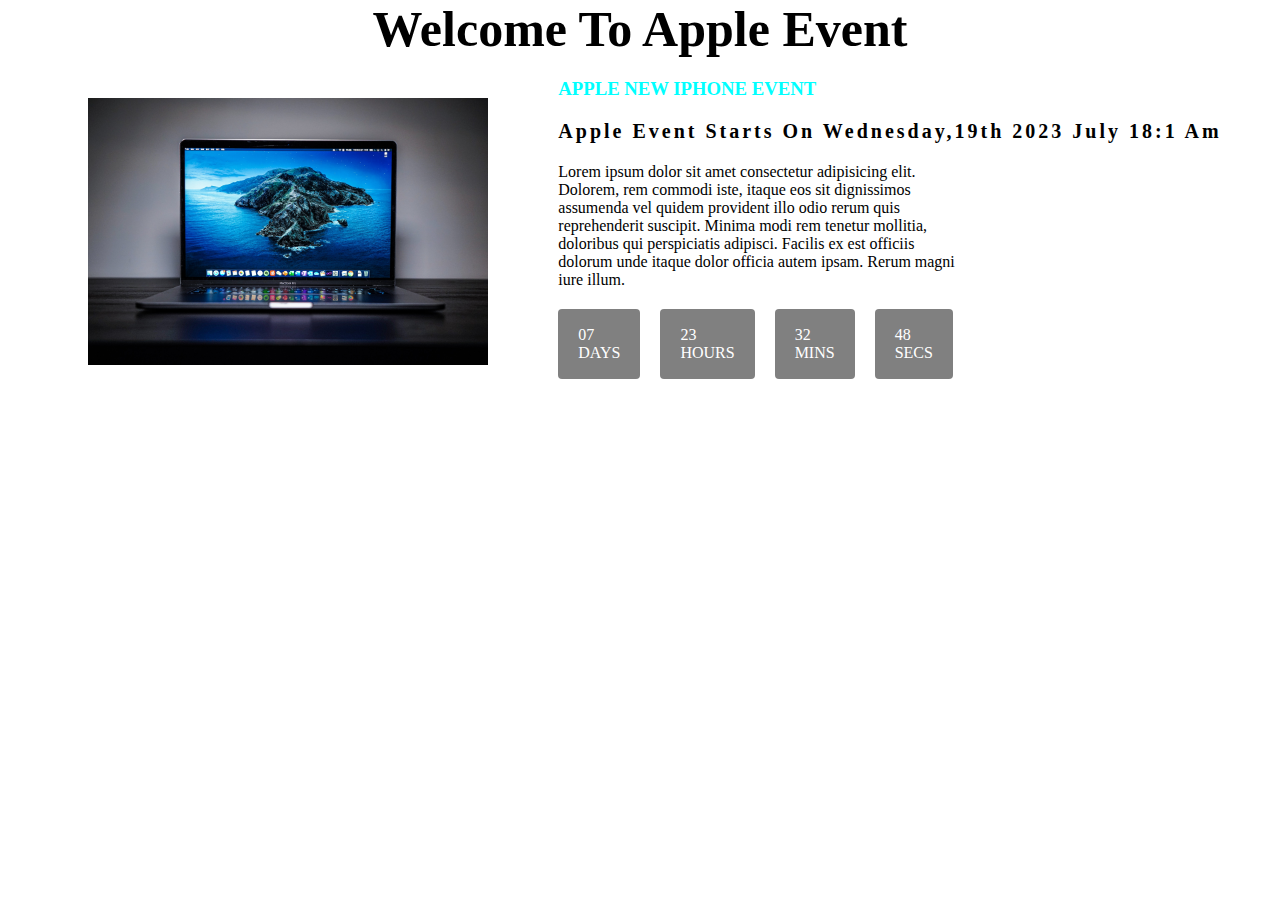
<file: apple event/index.html>
<!DOCTYPE html>
<html lang="en">

<head>
    <meta charset="UTF-8">
    <meta name="viewport" content="width=device-width, initial-scale=1.0">
    <title>Document</title>
    <link rel="stylesheet" href="./style.css">
</head>

<body>
    <div class="main-container">
        <h1 class="main-heading">welcome to apple event</h1>

        <div class="main-container-center">
            <div class="left-side">
                <img src="./img/laptop-3.jpg" alt="">
            </div>


            <div class="right-side">

                <div class="sub-heading">

                    <h3>APPLE NEW IPHONE EVENT</h3>
                </div>
                <div>

                    <p class="para">apple event starts on wednesday,19th 2023 july 18:1 am</p>
                    <p class="content">Lorem ipsum dolor sit amet consectetur adipisicing elit. Dolorem, rem commodi iste, itaque eos
                        sit
                        dignissimos assumenda vel quidem provident illo odio rerum quis reprehenderit suscipit. Minima
                        modi
                        rem
                        tenetur mollitia, doloribus qui perspiciatis adipisci. Facilis ex est officiis dolorum unde
                        itaque
                        dolor
                        officia autem ipsam. Rerum magni iure illum.</p>
                        <div class="time">
                            <div class="box"><span>07</span> <span>DAYS</span></div>
                            <div class="box"><span>23</span><span> HOURS</span></div>
                            <div class="box"><span>32</span><span>MINS</span></div>
                            <div class="box"><span>48</span><span>SECS</span></div>
                        </div>
                </div>
            </div>
        </div>
    </div>



</body>

</html>
</file>
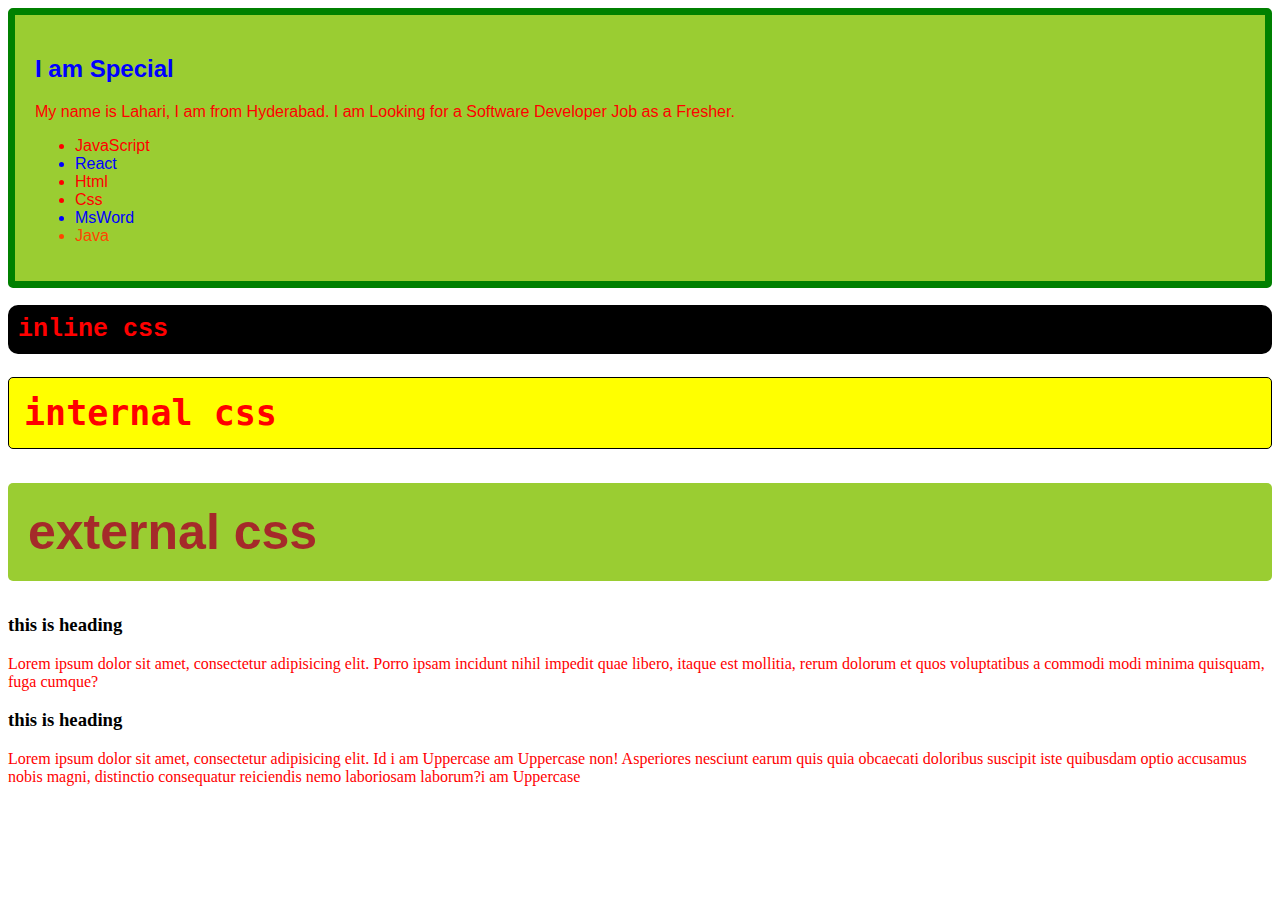
<file: basic css styles/index.html>
<!DOCTYPE html>
<html lang="en">

<head>
    <meta charset="UTF-8">
    <meta name="viewport" content="width=device-width, initial-scale=1.0">
    <title>Document</title>
    <link rel="stylesheet" href="./style.css">
    <style>
        .heading {
            color: blue;
            background-color: yellow;
            font-size: 35px;
            border-radius: 5px;
            font-family: monospace;
            padding: 15px;
            border: 1px solid black;
        }
    </style>
</head>

<body>


    <div class="main-container">
        <h2 id="special">I am Special</h2>
        <p>My name is Lahari, I am from Hyderabad. I am Looking for a Software Developer Job as a Fresher.</p>
        <ul class="skills">
            <li class="red">JavaScript</li>
            <li class="blue">React</li>
            <li class="red">Html</li>
            <li class="red">Css</li>
            <li class="blue">MsWord</li>
            <li class="orange">Java</li>
        </ul>
    </div>

    <h1
        style="color:red;background-color: black;font-size: 25px;font-family: 'Courier New', Courier, monospace;padding: 10px;border-radius: 10px;">
        inline css</h1>
    <h1 class="heading" style="color: red;">internal css</h1>
    <h1 class="big-heading">
        external css
    </h1>
    <div>
        <h3>this is heading</h3>
        <p>Lorem ipsum dolor sit amet, consectetur adipisicing elit. Porro ipsam incidunt nihil impedit quae libero, itaque est mollitia, rerum dolorum et quos voluptatibus a commodi modi minima quisquam, fuga cumque?</p>
    </div>
    <h3>this is heading</h3>
    <p>Lorem ipsum dolor sit amet, consectetur adipisicing elit. Id <span>i am Uppercase</span> am Uppercase non! Asperiores nesciunt earum quis quia obcaecati doloribus suscipit iste quibusdam optio accusamus nobis magni, distinctio consequatur reiciendis nemo laboriosam laborum?<span>i am Uppercase</span></p>
</body>

</html>
</file>
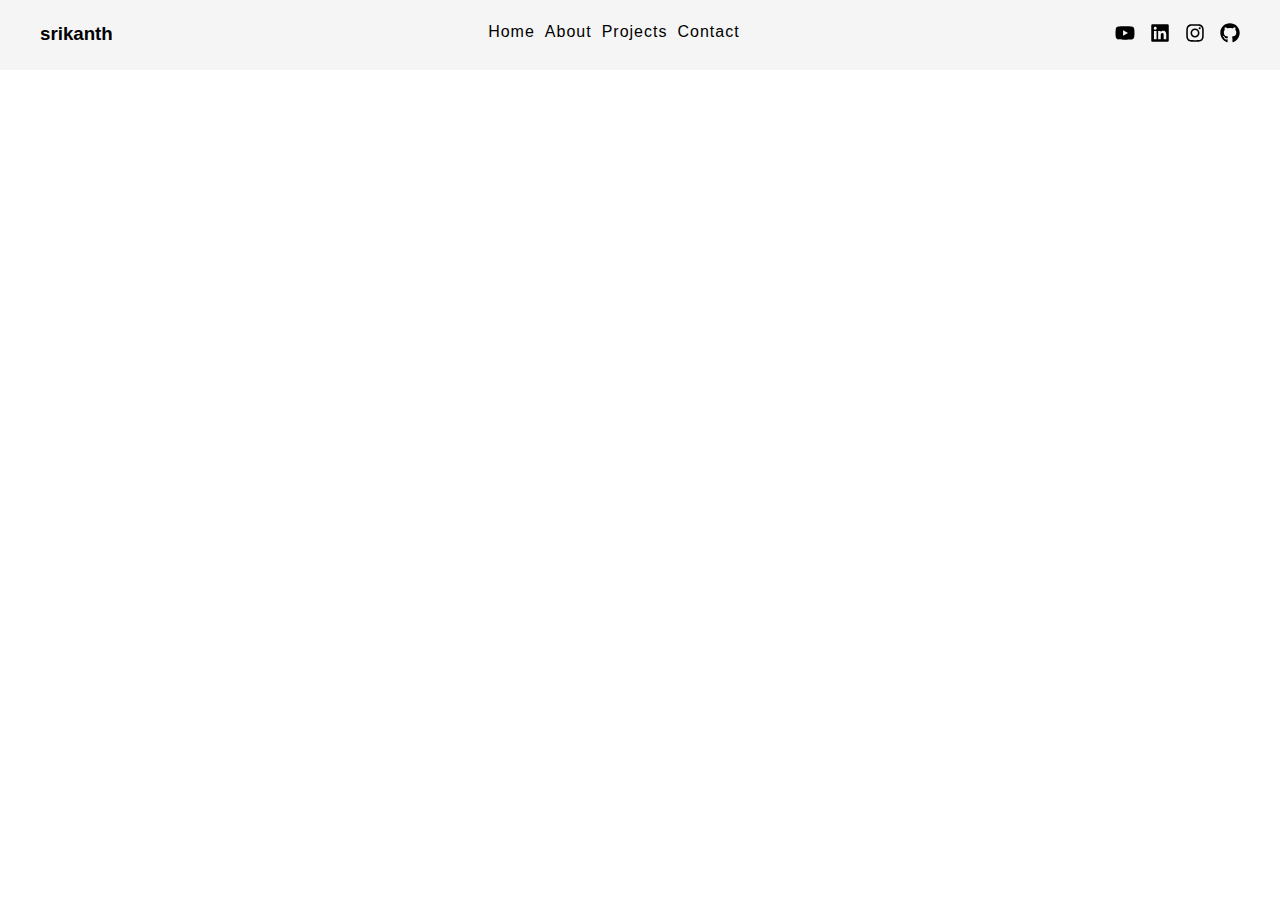
<file: navbar/index.html>
<!DOCTYPE html>
<html lang="en">

<head>
    <meta charset="UTF-8">
    <meta name="viewport" content="width=device-width, initial-scale=1.0">
    <title>Document</title>
    <link rel="stylesheet" href="./style.css">
</head>

<body>

    <div class="navbar">
        <div class="main-container">
            <div class="name-container">
                <h3>srikanth</h3>
            </div>
            <div class="list-container">
                <ul>
                    <li>home</li>
                    <li>about</li>
                    <li>projects</li>
                    <li>contact</li>
                </ul>
            </div>
            <div class="icon-container">
                <div class="icon">
                    <img src="./images/youtube.svg" alt="">
                </div>
                <div class="icon">
                    <img src="./images/linkedin.svg" alt="">
                </div>
                <div class="icon">
                    <img src="./images/instagram.svg" alt="">
                </div>
                <div class="icon">
                    <img src="./images/github.svg" alt="">
                </div>

            </div>

        </div>
    </div>




</body>

</html>
</file>
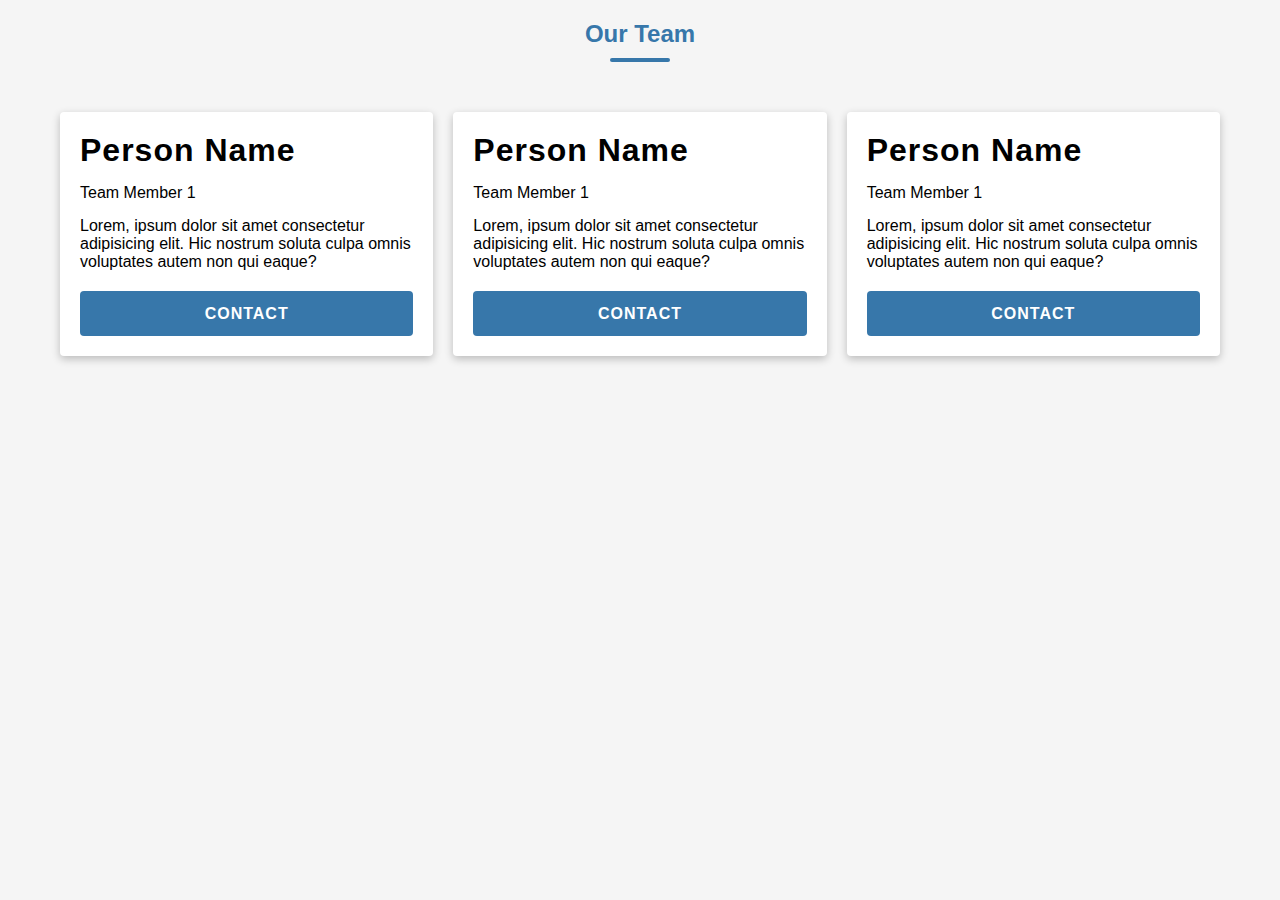
<file: our team/index.html>
<!DOCTYPE html>
<html lang="en">

<head>
    <meta charset="UTF-8">
    <meta name="viewport" content="width=device-width, initial-scale=1.0">
    <title>Document</title>
    <link rel="stylesheet" href="./style.css">
</head>

<body>
    <div class="main-container">
        <div class="title-container">
            <h1>our team</h1>
            <div class="underline"></div>
        </div>

        <div class="card-container">
            <div class="card">
                <h1>person name</h1>
                <p class="team-member">team member 1</p>
                <p>Lorem, ipsum dolor sit amet consectetur adipisicing elit. Hic nostrum soluta culpa omnis voluptates
                    autem non qui eaque?</p>
                <div class="btn-container">
                    <button class="contact-btn">contact</button>

                </div>
            </div>

            <div class="card">
                <h1>person name</h1>
                <p class="team-member">team member 1</p>
                <p>Lorem, ipsum dolor sit amet consectetur adipisicing elit. Hic nostrum soluta culpa omnis voluptates
                    autem non qui eaque?</p>
                <div class="btn-container">
                    <button class="contact-btn">contact</button>

                </div>
            </div>

            <div class="card">
                <h1>person name</h1>
                <p class="team-member">team member 1</p>
                <p>Lorem, ipsum dolor sit amet consectetur adipisicing elit. Hic nostrum soluta culpa omnis voluptates
                    autem non qui eaque?</p>
                <div class="btn-container">
                    <button class="contact-btn">contact</button>

                </div>
            </div>

        </div>


    </div>


</body>

</html>
</file>
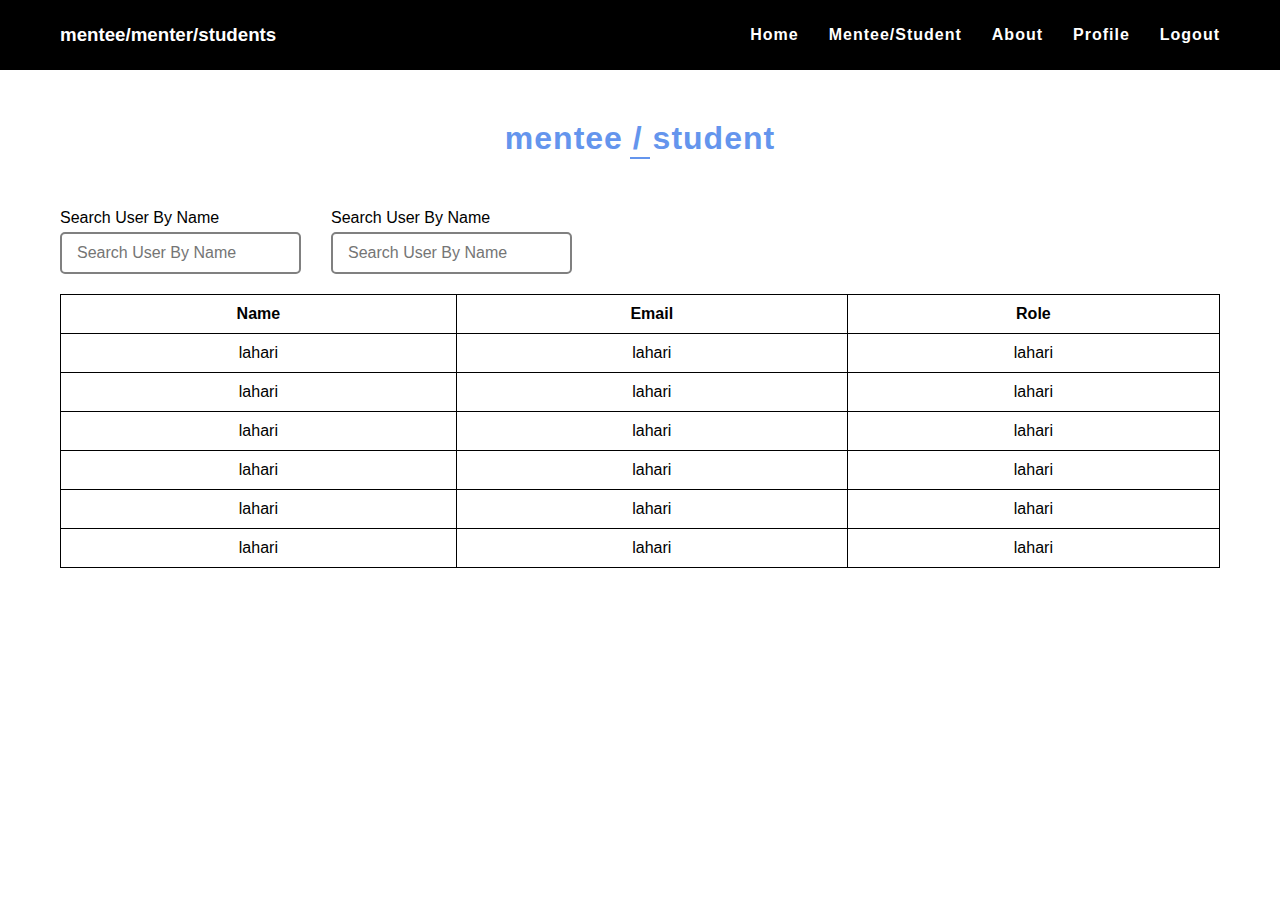
<file: apple event/task/index.html>
<!DOCTYPE html>
<html lang="en">

<head>
    <meta charset="UTF-8">
    <meta name="viewport" content="width=device-width, initial-scale=1.0">
    <title>Document</title>
    <link rel="stylesheet" href="./style.css">
</head>

<body>
    <nav class="navbar">
        <div class="navbar-container wrapper">
            <div class="name-container">
                <h3>mentee/menter/students</h3>
            </div>
            <div class="list-container">
                <ul>
                    <li>home</li>
                    <li>mentee/student</li>
                    <li>about</li>
                    <li>profile</li>
                    <li>logout</li>

                </ul>
            </div>



        </div>
    </nav>
    <div class="heading">
        <h1>mentee / student</h1>
        <div class="underline">
        </div>


    </div>

    <div class="main-container wrapper">
        <div class="name-container">
            <p class="para">Search User By Name</p>
            <div class="input-container">

                <input type="text" placeholder="Search User By Name">
            </div>
        </div>

        <div class="name-container">
            <p class="para">Search User By Name</p>
            <div class="input-container">

                <input type="text" placeholder="Search User By Name">
            </div>
        </div>


    </div>
    <div class="table-container wrapper">
        <table>
            <tr>
                <th>Name</th>
                <th>Email</th>
                <th>Role</th>
            </tr>
            <tr>
                <td>lahari</td>
                <td>lahari</td>
                <td>lahari</td>
    
            </tr>
            <tr>
                <td>lahari</td>
                <td>lahari</td>
                <td>lahari</td>
    
            </tr>
            <tr>
                <td>lahari</td>
                <td>lahari</td>
                <td>lahari</td>
    
            </tr>
            <tr>
                <td>lahari</td>
                <td>lahari</td>
                <td>lahari</td>
    
            </tr>
            <tr>
                <td>lahari</td>
                <td>lahari</td>
                <td>lahari</td>
    
            </tr>
            <tr>
                <td>lahari</td>
                <td>lahari</td>
                <td>lahari</td>
    
            </tr>
        </table>
    </div>

</body>

</html>
</file>
<file: apple event/style.css>
*{
    margin: 0;
    padding: 0;
    box-sizing: border-box;
}
.main-container-center{
    display: flex;
    justify-content: center;
    gap: 30px;
}
img{
    width: 400px;
    margin: 40px;

}
.main-heading{
    text-align: center;
    text-transform: capitalize;
    font-size: 50px;
    

}
.time{
    display: flex;
    gap: 20px;
}
.time .box{
    min-width: 70px;
    height: 70px;
    padding: 20px;
    color: white;
    background-color: gray;
    border-radius: 4px;
    display: flex;
    flex-direction: column;
    justify-content: center;
}
.sub-heading{
    color: aqua;
    margin: 20px 0px;
}
.para{
    margin: 10px;
    letter-spacing: 3px;
    text-transform: capitalize;
    font-size: 20px;
    font-weight: bolder;
    margin-left: 0px;
}
.content{
    width: 400px;
    margin: 20px 0px;
}
</file>
<file: basic css styles/style.css>
.big-heading{
    color: brown;
    background-color: yellowgreen;
    font-size: 50px;
    padding:20px;
    border-radius: 5px;
    font-family: Arial, Helvetica, sans-serif;
}
#special{
    color: blue;
}
p{
    color: red;
}
.red{
    color: red;
}
.blue{
    color: blue;
}
.orange{
    color: orangered;
}
.main-container{
    background-color: yellowgreen;
    border-radius:5px ;
    padding: 20px;
    font-family: 'Lucida Sans', 'Lucida Sans Regular', 'Lucida Grande', 'Lucida Sans Unicode', Geneva, Verdana, sans-serif;
    border: 7px solid green;
}
</file>
<file: navbar/style.css>
*{
    margin: 0px;
    padding: 0px;
    box-sizing: border-box;
}
body{
    font-family: Arial, Helvetica, sans-serif;
}
.navbar{
    height: 70px;
    width: 100%;
    background-color: whitesmoke;
    display: flex;
    align-items: center;
    justify-content: center;
    padding: 20px;

}
.main-container{
    width: 100%;
    display: flex;
    justify-content: space-between;
    max-width: 1200px;

    
}
.name-container{
    font-size: 16px;
    color:black;
    /* box-shadow: rgba(0, 0, 0, 0.25) 0px 54px 55px, rgba(0, 0, 0, 0.12) 0px -12px 30px, rgba(0, 0, 0, 0.12) 0px 4px 6px, rgba(0, 0, 0, 0.17) 0px 12px 13px, rgba(0, 0, 0, 0.09) 0px -3px 5px; */
    /* max-width: 400; */
    

    /* margin-left: 50px; */
   
   
}

.list-container ul{
    display: flex;
    gap: 10px;
    list-style-type: none;
}
.list-container ul li{
    text-transform: capitalize;
    letter-spacing: 1px;
}


    
   
img{
    width: 20px;
    height: 20px;
}
.icon-container {
    display: flex;

    align-items: center;
    gap: 15px;
    
}
</file>
<file: our team/style.css>
* {
    margin: 0px;
    padding: 0px;
    box-sizing: border-box;
}

body {
    background-color: whitesmoke;
    font-family: Arial, Helvetica, sans-serif;
}

.main-container {
    width: 100%;
    padding: 20px;
    max-width: 1200px;
    margin-left: auto;
    margin-right: auto;
}

.title-container {
    margin-bottom: 50px;
}

.title-container h1 {
    font-size: 24px;
    color: #3777aa;
    text-transform: capitalize;
    text-align: center;
    margin-bottom: 10px;
}

.title-container .underline {
    width: 60px;
    height: 4px;
    border-radius: 2px;
    background-color: #3777aa;
    margin-left: auto;
    margin-right: auto;
}

.card-container {
    display: grid;
    grid-template-columns: 1fr;
    gap: 20px;
}

.card-container .card {
    background-color: white;
    border-radius: 4px;
    padding: 20px;
    box-shadow: rgba(0, 0, 0, 0.24) 0px 3px 8px;
    display: grid;
    grid-template-columns: 1fr;
    gap: 15px;
}

.contact-btn {
    color: white;
    background-color: #3777aa;
    height: 45px;
    font-size: 16px;
    font-weight: 700;
    letter-spacing: 1px;
    text-transform: uppercase;
    border: none;
    display: flex;
    justify-content: center;
    align-items: center;
    width: 100%;
    border-radius: 4px;
    transition: all 0.3s linear;
    cursor: pointer;
    margin-top: 5px;
}

.contact-btn:hover {
    background-color: #2284d3;
}

.card h1 {
    text-transform: capitalize;
    letter-spacing: 1px;
}

.card .team-member {
    text-transform: capitalize;
}


@media screen and (min-width:768px) {
    .card-container {
        grid-template-columns: 1fr 1fr;
    }
}

@media  screen and (min-width:992px){
    .card-container{
        grid-template-columns: 1fr 1fr 1fr;
    }
}
</file>
<file: apple event/task/style.css>
* {
    margin: 0;
    padding: 0;
    box-sizing: border-box;
}

body {
    font-family: Arial, Helvetica, sans-serif;
}

.wrapper {
    width: 100%;
    max-width: 1200px;
    margin-left: auto;
    margin-right: auto;
    padding-left: 20px;
    padding-right: 20px;
}

.navbar {
    width: 100%;
    background-color: black;
}

.navbar-container {
    height: 70px;
    display: flex;
    align-items: center;
    justify-content: center;
    padding: 20px;
    display: flex;
    justify-content: space-between;


}

.name-container h3 {
    color: white;
}

.list-container ul {
    display: flex;
    gap: 30px;
    list-style-type: none;
    font-weight: 700;
    font-size: 16px;
}

.list-container ul li {
    text-transform: capitalize;
    letter-spacing: 1px;
    color: white;

}

.heading {
    margin-top: 50px;
    margin-bottom: 50px;
}

h1 {
    color: cornflowerblue;
    letter-spacing: 1px;
    display: flex;
    justify-content: center;



}

.underline {
    width: 20px;
    height: 2px;
    background-color: cornflowerblue;
    margin-left: auto;
    margin-right: auto;
}

.main-container {
    display: flex;
    gap: 30px;
    margin-bottom: 20px;
}

.name-container .para {
    margin-bottom: 5px;
}

.input-container input {
    padding: 10px 15px;
    border: 2px solid gray;
    background-color: white;
    font-size: 16px;
    border-radius: 5px;

}


table, td, th {
    border: 1px solid black;
  }
  
  table {
    border-collapse: collapse;
    width: 100%;
  }
  table td, table th {
    padding: 10px 15px;
    text-align: center;
  }
</file>
